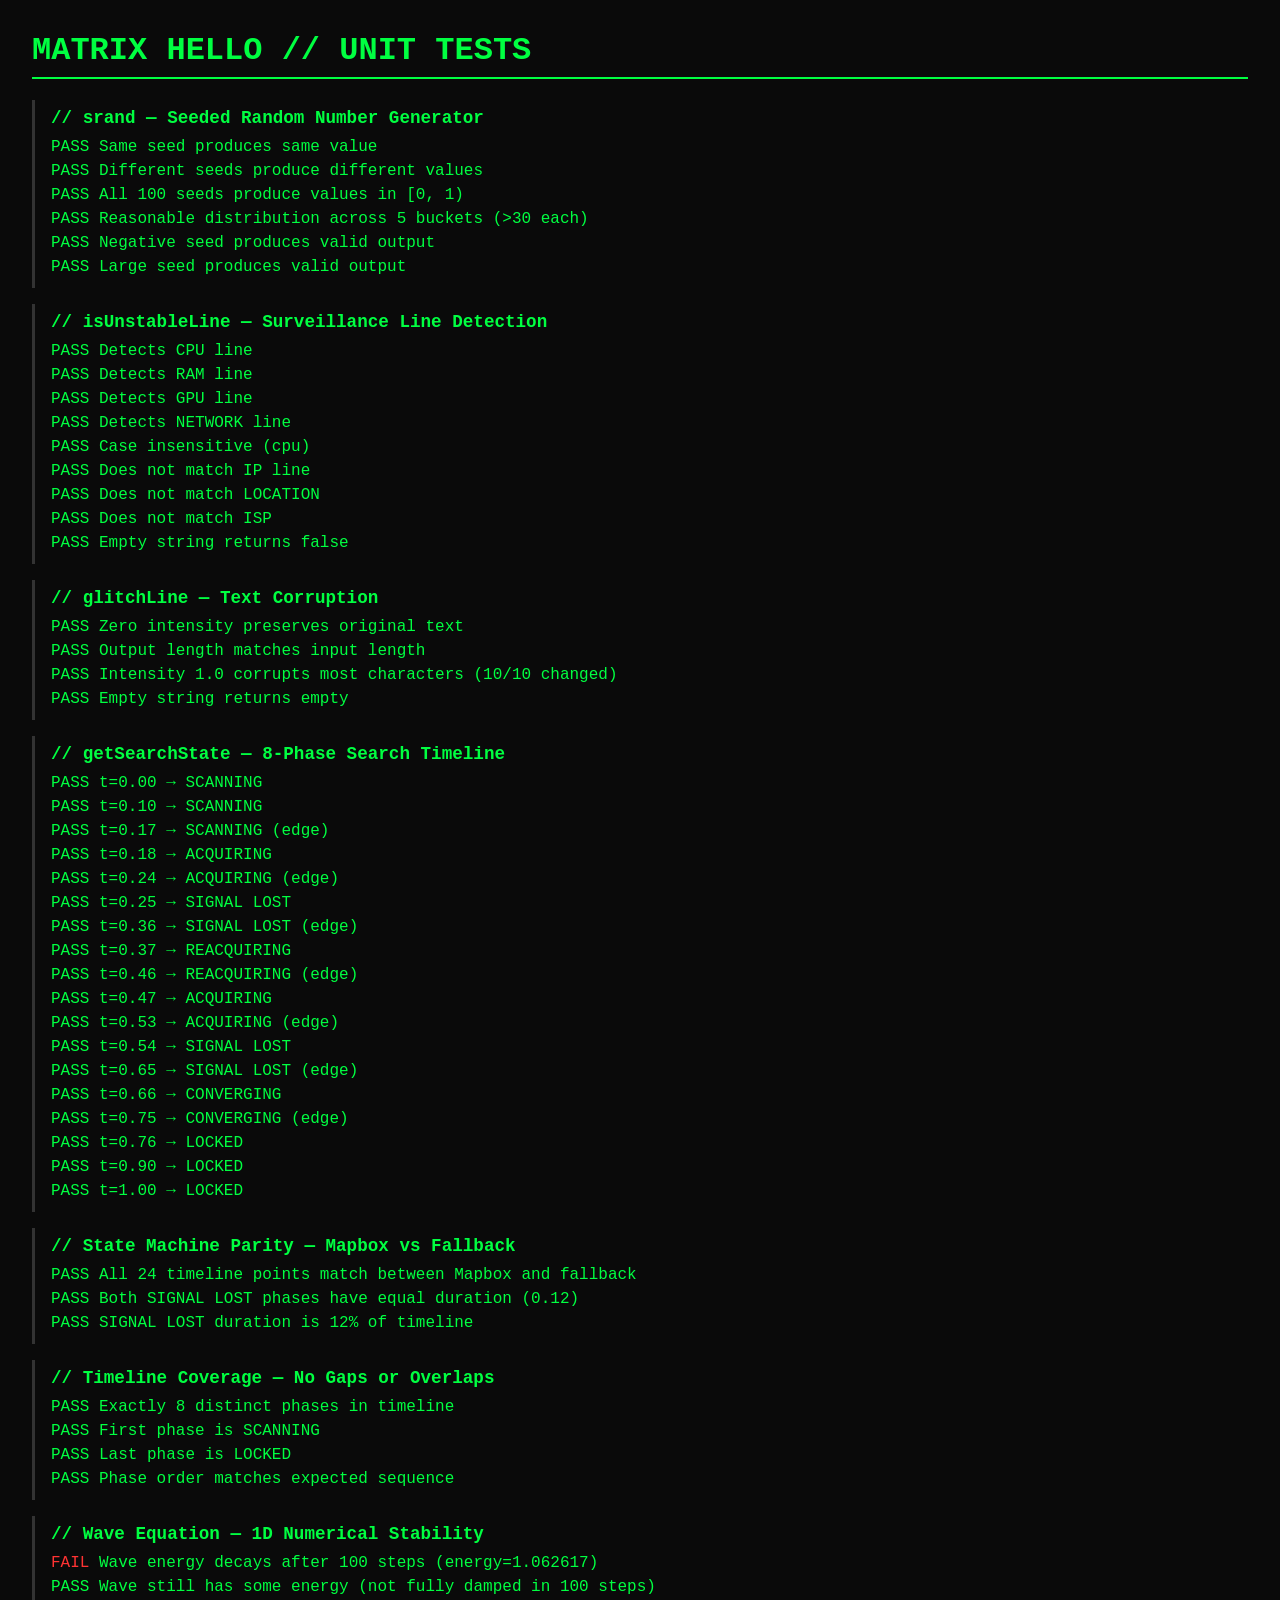
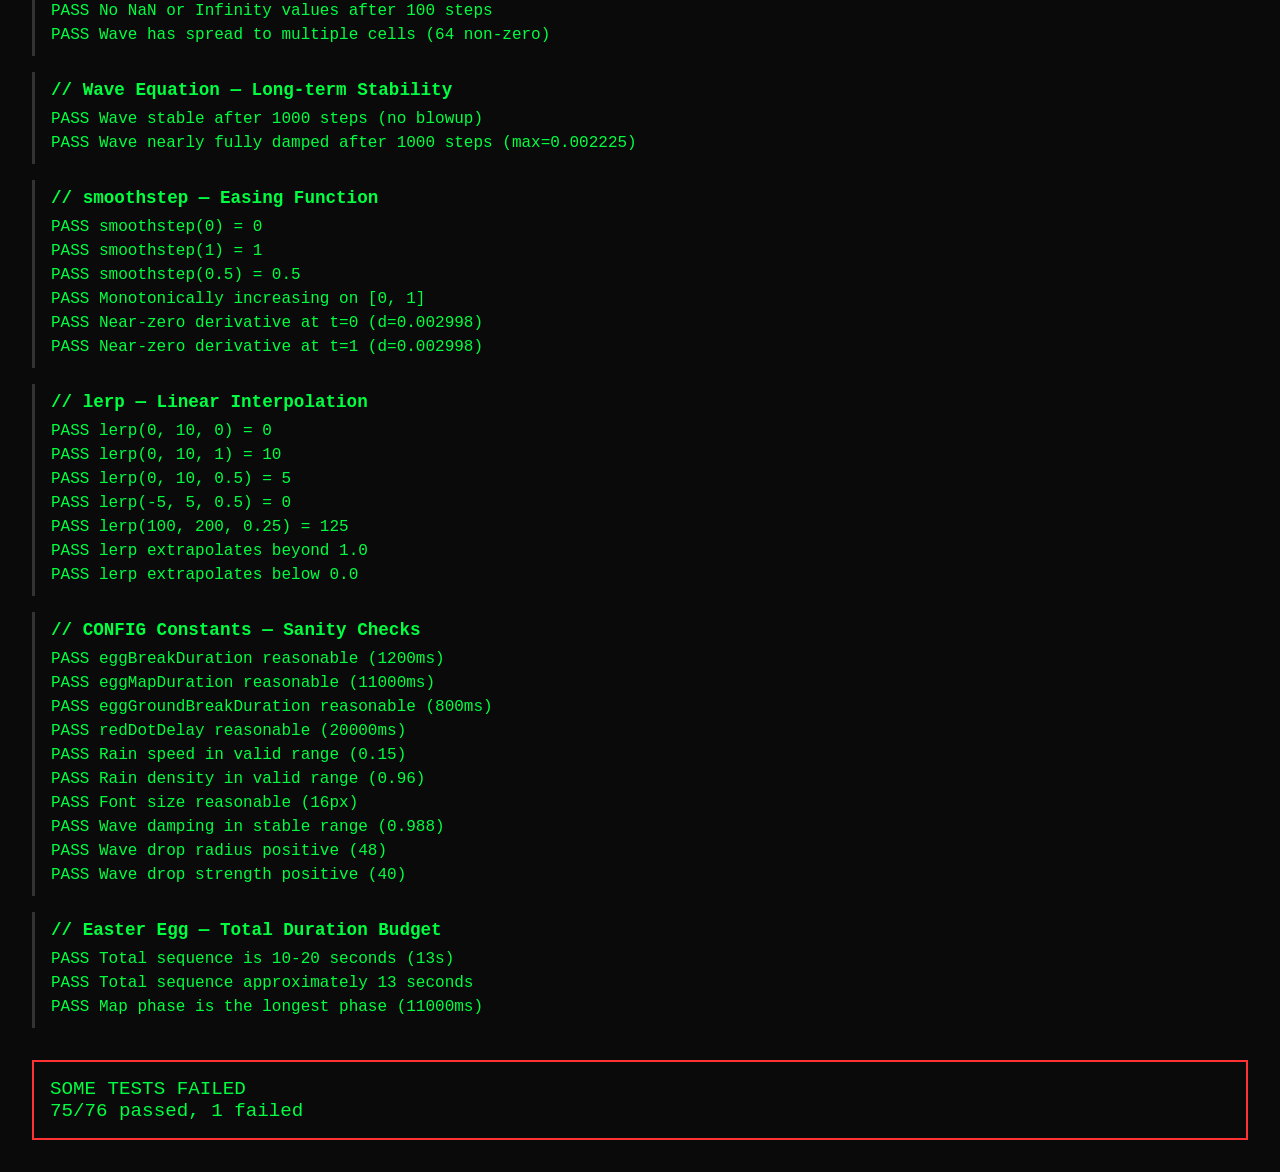
<file: tests/test.html>
<!DOCTYPE html>
<html lang="en">
<head>
<meta charset="UTF-8">
<title>Matrix Hello — Unit Tests</title>
<style>
    body { font-family: 'Courier New', monospace; background: #0a0a0a; color: #00ff41; margin: 2rem; }
    h1 { border-bottom: 2px solid #00ff41; padding-bottom: 0.5rem; }
    .suite { margin: 1rem 0; padding: 0.5rem 1rem; border-left: 3px solid #333; }
    .suite-name { font-weight: bold; font-size: 1.1em; margin-bottom: 0.5rem; }
    .pass { color: #00ff41; }
    .fail { color: #ff3333; }
    .test-result { margin: 2px 0; padding: 2px 0; }
    .summary { margin-top: 2rem; padding: 1rem; border: 2px solid; font-size: 1.2em; }
    .summary.all-pass { border-color: #00ff41; }
    .summary.has-fail { border-color: #ff3333; }
    pre { background: #111; padding: 0.5rem; margin: 0.25rem 0; overflow-x: auto; font-size: 0.85em; color: #ccc; }
</style>
</head>
<body>
<h1>MATRIX HELLO // UNIT TESTS</h1>
<div id="results"></div>
<div id="summary"></div>

<script>
// ========================================================================
// Minimal test framework (zero dependencies)
// ========================================================================
var results = document.getElementById('results');
var totalPass = 0;
var totalFail = 0;
var currentSuite = null;

function suite(name) {
    currentSuite = document.createElement('div');
    currentSuite.className = 'suite';
    currentSuite.innerHTML = '<div class="suite-name">// ' + name + '</div>';
    results.appendChild(currentSuite);
}

function assert(condition, message, detail) {
    var el = document.createElement('div');
    el.className = 'test-result';
    if (condition) {
        totalPass++;
        el.innerHTML = '<span class="pass">PASS</span> ' + message;
    } else {
        totalFail++;
        el.innerHTML = '<span class="fail">FAIL</span> ' + message;
        if (detail) el.innerHTML += '<pre>' + detail + '</pre>';
    }
    currentSuite.appendChild(el);
}

function assertEqual(actual, expected, message) {
    var pass = actual === expected;
    assert(pass, message, pass ? null : 'Expected: ' + JSON.stringify(expected) + '\nActual:   ' + JSON.stringify(actual));
}

function assertApprox(actual, expected, tolerance, message) {
    var pass = Math.abs(actual - expected) <= tolerance;
    assert(pass, message, pass ? null : 'Expected: ' + expected + ' +/- ' + tolerance + '\nActual:   ' + actual);
}

function assertInRange(val, min, max, message) {
    var pass = val >= min && val <= max;
    assert(pass, message, pass ? null : 'Expected range: [' + min + ', ' + max + ']\nActual: ' + val);
}

// ========================================================================
// Extracted pure functions from main.js (copied verbatim for testing)
// These are re-implemented here because main.js is an IIFE with no exports
// ========================================================================

// --- Seeded random (srand) ---
function srand(seed) {
    var x = Math.sin(seed * 9301 + 49297) * 49297;
    return x - Math.floor(x);
}

// --- isUnstableLine ---
function isUnstableLine(text) {
    return /CPU|RAM|GPU|NETWORK/i.test(text);
}

// --- glitchLine ---
var glitchChars = '\u30A2\u30A4\u30A6\u30A8\u30AA\u30AB\u30AD\u30AF\u30B1\u30B3\u30B5\u30B7\u30B9\u30BB\u30BD@#$%&*!?><{}[]|/\\';
function glitchLine(text, intensity) {
    var arr = text.split('');
    for (var i = 0; i < arr.length; i++) {
        if (Math.random() < intensity) {
            arr[i] = glitchChars[Math.floor(Math.random() * glitchChars.length)];
        }
    }
    return arr.join('');
}

// --- Wave equation step (simplified 1D for testing) ---
function stepWave1D(cur, prev, nx, c2, damping) {
    var next = new Float32Array(nx);
    for (var i = 1; i < nx - 1; i++) {
        var laplacian = cur[i - 1] + cur[i + 1] - 2 * cur[i];
        next[i] = damping * (2 * cur[i] - prev[i] + c2 * laplacian);
    }
    // Absorbing boundaries
    next[0] = next[1] * 0.5;
    next[nx - 1] = next[nx - 2] * 0.5;
    return next;
}

// --- Search state machine ---
function getSearchState(t) {
    if (t < 0.18) return 'SCANNING';
    if (t < 0.25) return 'ACQUIRING';
    if (t < 0.37) return 'SIGNAL LOST';
    if (t < 0.47) return 'REACQUIRING';
    if (t < 0.54) return 'ACQUIRING';
    if (t < 0.66) return 'SIGNAL LOST';
    if (t < 0.76) return 'CONVERGING';
    return 'LOCKED';
}

// --- Fallback search state machine ---
function getFbSearchState(t) {
    if (t < 0.18) return 'SCANNING';
    if (t < 0.25) return 'ACQUIRING';
    if (t < 0.37) return 'SIGNAL LOST';
    if (t < 0.47) return 'REACQUIRING';
    if (t < 0.54) return 'ACQUIRING';
    if (t < 0.66) return 'SIGNAL LOST';
    if (t < 0.76) return 'CONVERGING';
    return 'LOCKED';
}

// --- Smooth-step easing ---
function smoothstep(t) {
    return t * t * (3 - 2 * t);
}

// --- Linear interpolation ---
function lerp(a, b, t) {
    return a + (b - a) * t;
}


// ========================================================================
// TEST SUITES
// ========================================================================

// --- srand (seeded random) ---
suite('srand — Seeded Random Number Generator');
(function() {
    // Deterministic: same seed = same output
    var a = srand(42);
    var b = srand(42);
    assertEqual(a, b, 'Same seed produces same value');

    // Different seeds = different outputs
    var c = srand(1);
    var d = srand(2);
    assert(c !== d, 'Different seeds produce different values');

    // Output in range [0, 1)
    for (var i = 0; i < 100; i++) {
        var v = srand(i * 7 + 13);
        if (v < 0 || v >= 1) {
            assert(false, 'Output in range [0, 1) for seed ' + (i * 7 + 13), 'Got: ' + v);
            return;
        }
    }
    assert(true, 'All 100 seeds produce values in [0, 1)');

    // Distribution: not all values clustered
    var buckets = [0, 0, 0, 0, 0];
    for (var j = 0; j < 500; j++) {
        var val = srand(j);
        buckets[Math.floor(val * 5)]++;
    }
    var allBucketsUsed = buckets.every(function(b) { return b > 30; });
    assert(allBucketsUsed, 'Reasonable distribution across 5 buckets (>30 each)', 'Buckets: [' + buckets.join(', ') + ']');

    // Negative seeds work
    var neg = srand(-100);
    assertInRange(neg, 0, 1, 'Negative seed produces valid output');

    // Large seeds work
    var big = srand(999999999);
    assertInRange(big, 0, 1, 'Large seed produces valid output');
})();

// --- isUnstableLine ---
suite('isUnstableLine — Surveillance Line Detection');
(function() {
    assertEqual(isUnstableLine('CPU: Intel i7-12700K'), true, 'Detects CPU line');
    assertEqual(isUnstableLine('RAM: 16GB DDR5'), true, 'Detects RAM line');
    assertEqual(isUnstableLine('GPU: NVIDIA RTX 3090'), true, 'Detects GPU line');
    assertEqual(isUnstableLine('NETWORK: 192.168.1.1'), true, 'Detects NETWORK line');
    assertEqual(isUnstableLine('cpu: lowercase'), true, 'Case insensitive (cpu)');
    assertEqual(isUnstableLine('IP: 8.8.8.8'), false, 'Does not match IP line');
    assertEqual(isUnstableLine('LOCATION: New York'), false, 'Does not match LOCATION');
    assertEqual(isUnstableLine('ISP: Comcast'), false, 'Does not match ISP');
    assertEqual(isUnstableLine(''), false, 'Empty string returns false');
})();

// --- glitchLine ---
suite('glitchLine — Text Corruption');
(function() {
    // Zero intensity = no change
    var orig = 'HELLO WORLD TEST';
    var result = glitchLine(orig, 0);
    assertEqual(result, orig, 'Zero intensity preserves original text');

    // Length preserved
    var glitched = glitchLine('ABCDEFGHIJ', 0.5);
    assertEqual(glitched.length, 10, 'Output length matches input length');

    // Full intensity corrupts most chars
    var heavy = glitchLine('AAAAAAAAAA', 1.0);
    var changed = 0;
    for (var i = 0; i < heavy.length; i++) {
        if (heavy[i] !== 'A') changed++;
    }
    assert(changed >= 7, 'Intensity 1.0 corrupts most characters (' + changed + '/10 changed)');

    // Empty string
    assertEqual(glitchLine('', 0.5), '', 'Empty string returns empty');
})();

// --- Search State Machine ---
suite('getSearchState — 8-Phase Search Timeline');
(function() {
    // Phase boundaries
    assertEqual(getSearchState(0.0), 'SCANNING', 't=0.00 → SCANNING');
    assertEqual(getSearchState(0.10), 'SCANNING', 't=0.10 → SCANNING');
    assertEqual(getSearchState(0.17), 'SCANNING', 't=0.17 → SCANNING (edge)');
    assertEqual(getSearchState(0.18), 'ACQUIRING', 't=0.18 → ACQUIRING');
    assertEqual(getSearchState(0.24), 'ACQUIRING', 't=0.24 → ACQUIRING (edge)');
    assertEqual(getSearchState(0.25), 'SIGNAL LOST', 't=0.25 → SIGNAL LOST');
    assertEqual(getSearchState(0.36), 'SIGNAL LOST', 't=0.36 → SIGNAL LOST (edge)');
    assertEqual(getSearchState(0.37), 'REACQUIRING', 't=0.37 → REACQUIRING');
    assertEqual(getSearchState(0.46), 'REACQUIRING', 't=0.46 → REACQUIRING (edge)');
    assertEqual(getSearchState(0.47), 'ACQUIRING', 't=0.47 → ACQUIRING');
    assertEqual(getSearchState(0.53), 'ACQUIRING', 't=0.53 → ACQUIRING (edge)');
    assertEqual(getSearchState(0.54), 'SIGNAL LOST', 't=0.54 → SIGNAL LOST');
    assertEqual(getSearchState(0.65), 'SIGNAL LOST', 't=0.65 → SIGNAL LOST (edge)');
    assertEqual(getSearchState(0.66), 'CONVERGING', 't=0.66 → CONVERGING');
    assertEqual(getSearchState(0.75), 'CONVERGING', 't=0.75 → CONVERGING (edge)');
    assertEqual(getSearchState(0.76), 'LOCKED', 't=0.76 → LOCKED');
    assertEqual(getSearchState(0.90), 'LOCKED', 't=0.90 → LOCKED');
    assertEqual(getSearchState(1.0), 'LOCKED', 't=1.00 → LOCKED');
})();

// --- Mapbox/Fallback State Parity ---
suite('State Machine Parity — Mapbox vs Fallback');
(function() {
    var testPoints = [0.0, 0.05, 0.17, 0.18, 0.24, 0.25, 0.30, 0.36, 0.37, 0.40,
                      0.46, 0.47, 0.50, 0.53, 0.54, 0.60, 0.65, 0.66, 0.70, 0.75,
                      0.76, 0.80, 0.90, 1.0];
    var allMatch = true;
    for (var i = 0; i < testPoints.length; i++) {
        var t = testPoints[i];
        var mapbox = getSearchState(t);
        var fallback = getFbSearchState(t);
        if (mapbox !== fallback) {
            assert(false, 'State mismatch at t=' + t, 'Mapbox: ' + mapbox + ', Fallback: ' + fallback);
            allMatch = false;
        }
    }
    if (allMatch) {
        assert(true, 'All ' + testPoints.length + ' timeline points match between Mapbox and fallback');
    }

    // SIGNAL LOST phases have equal duration
    var lost1Duration = 0.37 - 0.25;
    var lost2Duration = 0.66 - 0.54;
    assertApprox(lost1Duration, lost2Duration, 0.001, 'Both SIGNAL LOST phases have equal duration (0.12)');
    assertApprox(lost1Duration, 0.12, 0.001, 'SIGNAL LOST duration is 12% of timeline');
})();

// --- Timeline Coverage ---
suite('Timeline Coverage — No Gaps or Overlaps');
(function() {
    var states = [];
    var step = 0.001;
    for (var t = 0; t <= 1.0; t += step) {
        var s = getSearchState(t);
        if (states.length === 0 || states[states.length - 1].state !== s) {
            states.push({ state: s, start: t });
        }
    }
    assertEqual(states.length, 8, 'Exactly 8 distinct phases in timeline');
    assertEqual(states[0].state, 'SCANNING', 'First phase is SCANNING');
    assertEqual(states[states.length - 1].state, 'LOCKED', 'Last phase is LOCKED');

    // Verify expected order
    var expectedOrder = ['SCANNING', 'ACQUIRING', 'SIGNAL LOST', 'REACQUIRING', 'ACQUIRING', 'SIGNAL LOST', 'CONVERGING', 'LOCKED'];
    var actualOrder = states.map(function(s) { return s.state; });
    var orderMatch = expectedOrder.length === actualOrder.length && expectedOrder.every(function(s, i) { return s === actualOrder[i]; });
    assert(orderMatch, 'Phase order matches expected sequence', orderMatch ? null : 'Expected: ' + expectedOrder.join(' → ') + '\nActual:   ' + actualOrder.join(' → '));
})();

// --- Wave Equation ---
suite('Wave Equation — 1D Numerical Stability');
(function() {
    var nx = 64;
    var c2 = 0.2;
    var damping = 0.985;

    // Initialize with a spike
    var cur = new Float32Array(nx);
    var prev = new Float32Array(nx);
    cur[32] = 1.0; // Single point perturbation

    // Step 100 times
    for (var step = 0; step < 100; step++) {
        var next = stepWave1D(cur, prev, nx, c2, damping);
        prev = cur;
        cur = next;
    }

    // Energy should decay (damping < 1)
    var energy = 0;
    for (var i = 0; i < nx; i++) {
        energy += cur[i] * cur[i];
    }
    assert(energy < 1.0, 'Wave energy decays after 100 steps (energy=' + energy.toFixed(6) + ')');
    assert(energy > 0, 'Wave still has some energy (not fully damped in 100 steps)');

    // No NaN or Infinity
    var hasNaN = false;
    for (var j = 0; j < nx; j++) {
        if (isNaN(cur[j]) || !isFinite(cur[j])) { hasNaN = true; break; }
    }
    assert(!hasNaN, 'No NaN or Infinity values after 100 steps');

    // Wave should spread (not stuck at origin)
    var nonZero = 0;
    for (var k = 0; k < nx; k++) {
        if (Math.abs(cur[k]) > 0.0001) nonZero++;
    }
    assert(nonZero > 5, 'Wave has spread to multiple cells (' + nonZero + ' non-zero)');
})();

suite('Wave Equation — Long-term Stability');
(function() {
    var nx = 128;
    var c2 = 0.2;
    var damping = 0.985;

    var cur = new Float32Array(nx);
    var prev = new Float32Array(nx);
    cur[64] = 10.0; // Larger perturbation

    // Step 1000 times
    for (var step = 0; step < 1000; step++) {
        var next = stepWave1D(cur, prev, nx, c2, damping);
        prev = cur;
        cur = next;

        // Check for blowup
        var maxVal = 0;
        for (var i = 0; i < nx; i++) {
            if (Math.abs(cur[i]) > maxVal) maxVal = Math.abs(cur[i]);
        }
        if (maxVal > 1000) {
            assert(false, 'Wave blew up at step ' + step + ' (max=' + maxVal.toFixed(2) + ')');
            return;
        }
    }
    assert(true, 'Wave stable after 1000 steps (no blowup)');

    // Should be nearly fully damped
    var maxFinal = 0;
    for (var j = 0; j < nx; j++) {
        if (Math.abs(cur[j]) > maxFinal) maxFinal = Math.abs(cur[j]);
    }
    assert(maxFinal < 0.1, 'Wave nearly fully damped after 1000 steps (max=' + maxFinal.toFixed(6) + ')');
})();

// --- Smoothstep ---
suite('smoothstep — Easing Function');
(function() {
    assertApprox(smoothstep(0), 0, 0.001, 'smoothstep(0) = 0');
    assertApprox(smoothstep(1), 1, 0.001, 'smoothstep(1) = 1');
    assertApprox(smoothstep(0.5), 0.5, 0.001, 'smoothstep(0.5) = 0.5');

    // Monotonically increasing
    var prev = 0;
    var monotonic = true;
    for (var t = 0; t <= 1; t += 0.01) {
        var val = smoothstep(t);
        if (val < prev - 0.0001) { monotonic = false; break; }
        prev = val;
    }
    assert(monotonic, 'Monotonically increasing on [0, 1]');

    // Derivative is 0 at endpoints (S-curve property)
    var d0 = (smoothstep(0.001) - smoothstep(0)) / 0.001;
    var d1 = (smoothstep(1) - smoothstep(0.999)) / 0.001;
    assert(Math.abs(d0) < 0.01, 'Near-zero derivative at t=0 (d=' + d0.toFixed(6) + ')');
    assert(Math.abs(d1) < 0.01, 'Near-zero derivative at t=1 (d=' + d1.toFixed(6) + ')');
})();

// --- lerp ---
suite('lerp — Linear Interpolation');
(function() {
    assertApprox(lerp(0, 10, 0), 0, 0.001, 'lerp(0, 10, 0) = 0');
    assertApprox(lerp(0, 10, 1), 10, 0.001, 'lerp(0, 10, 1) = 10');
    assertApprox(lerp(0, 10, 0.5), 5, 0.001, 'lerp(0, 10, 0.5) = 5');
    assertApprox(lerp(-5, 5, 0.5), 0, 0.001, 'lerp(-5, 5, 0.5) = 0');
    assertApprox(lerp(100, 200, 0.25), 125, 0.001, 'lerp(100, 200, 0.25) = 125');

    // Extrapolation works
    assertApprox(lerp(0, 10, 2.0), 20, 0.001, 'lerp extrapolates beyond 1.0');
    assertApprox(lerp(0, 10, -0.5), -5, 0.001, 'lerp extrapolates below 0.0');
})();

// --- CONFIG Constants Validation ---
suite('CONFIG Constants — Sanity Checks');
(function() {
    // These are the values from main.js CONFIG object
    var CONFIG = {
        eggBreakDuration: 1200,
        eggMapDuration: 11000,
        eggGroundBreakDuration: 800,
        redDotDelay: 20000,
        speed: 0.15,
        density: 0.96,
        fontSize: 16,
        waveCellSize: 18,
        damping: 0.988,
        waveDropRadius: 48,
        waveDropStrength: 40
    };

    assert(CONFIG.eggBreakDuration > 0 && CONFIG.eggBreakDuration < 5000, 'eggBreakDuration reasonable (1200ms)');
    assert(CONFIG.eggMapDuration > 5000 && CONFIG.eggMapDuration < 30000, 'eggMapDuration reasonable (11000ms)');
    assert(CONFIG.eggGroundBreakDuration > 0 && CONFIG.eggGroundBreakDuration < 3000, 'eggGroundBreakDuration reasonable (800ms)');
    assert(CONFIG.redDotDelay >= 10000 && CONFIG.redDotDelay < 120000, 'redDotDelay reasonable (20000ms)');
    assert(CONFIG.speed > 0 && CONFIG.speed < 1, 'Rain speed in valid range (0.15)');
    assert(CONFIG.density > 0.5 && CONFIG.density <= 1, 'Rain density in valid range (0.96)');
    assert(CONFIG.fontSize >= 8 && CONFIG.fontSize <= 32, 'Font size reasonable (16px)');
    assert(CONFIG.damping > 0.9 && CONFIG.damping < 1.0, 'Wave damping in stable range (0.988)');
    assert(CONFIG.waveDropRadius > 0, 'Wave drop radius positive (48)');
    assert(CONFIG.waveDropStrength > 0, 'Wave drop strength positive (40)');
})();

// --- Total Easter Egg Duration ---
suite('Easter Egg — Total Duration Budget');
(function() {
    var breakDuration = 1200;
    var mapDuration = 11000;
    var groundBreakDuration = 800;
    var totalMs = breakDuration + mapDuration + groundBreakDuration;
    var totalSec = totalMs / 1000;

    assertInRange(totalSec, 10, 20, 'Total sequence is 10-20 seconds (' + totalSec + 's)');
    assertApprox(totalSec, 13, 1, 'Total sequence approximately 13 seconds');

    // Map phase is the longest
    assert(mapDuration > breakDuration && mapDuration > groundBreakDuration,
        'Map phase is the longest phase (' + mapDuration + 'ms)');
})();


// ========================================================================
// SUMMARY
// ========================================================================
(function() {
    var summaryEl = document.getElementById('summary');
    var total = totalPass + totalFail;
    summaryEl.className = 'summary ' + (totalFail === 0 ? 'all-pass' : 'has-fail');
    summaryEl.innerHTML = (totalFail === 0 ? 'ALL TESTS PASSED' : 'SOME TESTS FAILED') +
        '<br>' + totalPass + '/' + total + ' passed, ' + totalFail + ' failed';
    document.title = (totalFail === 0 ? 'PASS' : 'FAIL') + ' — Matrix Hello Tests (' + totalPass + '/' + total + ')';
})();
</script>
</body>
</html>
</file>
